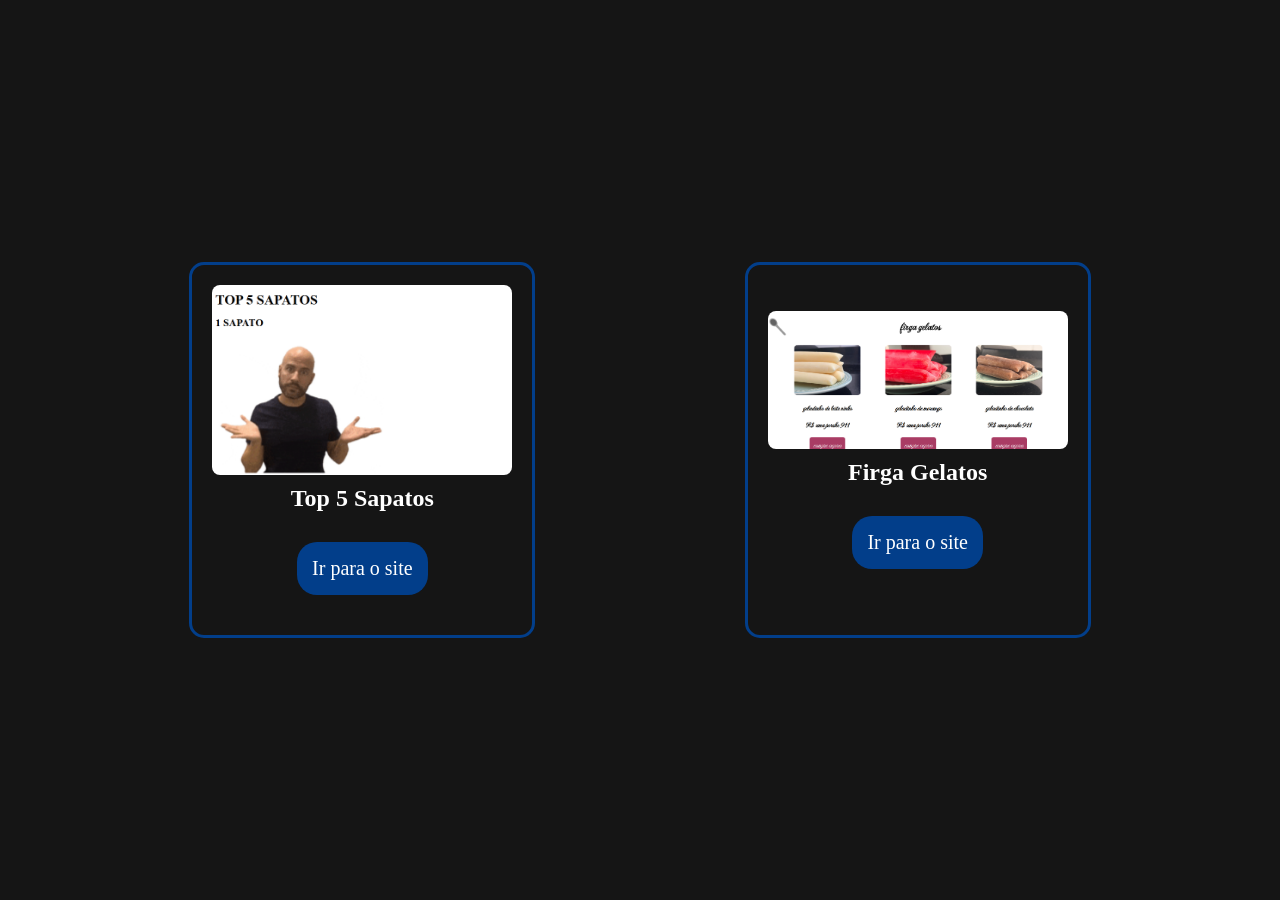
<file: index.html>
<!DOCTYPE html>
<html lang="en">
<head>
    <meta charset="UTF-8">
    <meta name="viewport" content="width=device-width, initial-scale=1.0">
    <link rel="stylesheet" href="style.css">
    <title>Sites do Cauã</title>
</head>
<body>
    <div id="hero">
        <div class="card">
            <div class="cardContent">
                <img src="images/top5sapatos_image.png" alt="">

                <div class="cardTitle">
                    <h2>Top 5 Sapatos</h2>
                </div>

                <button class="cardBtn" id="top5Btn">Ir para o site</button>
            </div>
        </div>

        <div class="card">
            <div class="cardContent">
                <img src="images/firgagelatos_image.png" alt="">

                <div class="cardTitle">
                    <h2>Firga Gelatos</h2>
                </div>

                <button class="cardBtn" id="firgaBtn">Ir para o site</button>
            </div>
        </div>
    </div>
</body>

<script src="script.js"></script>
</html>
</file>
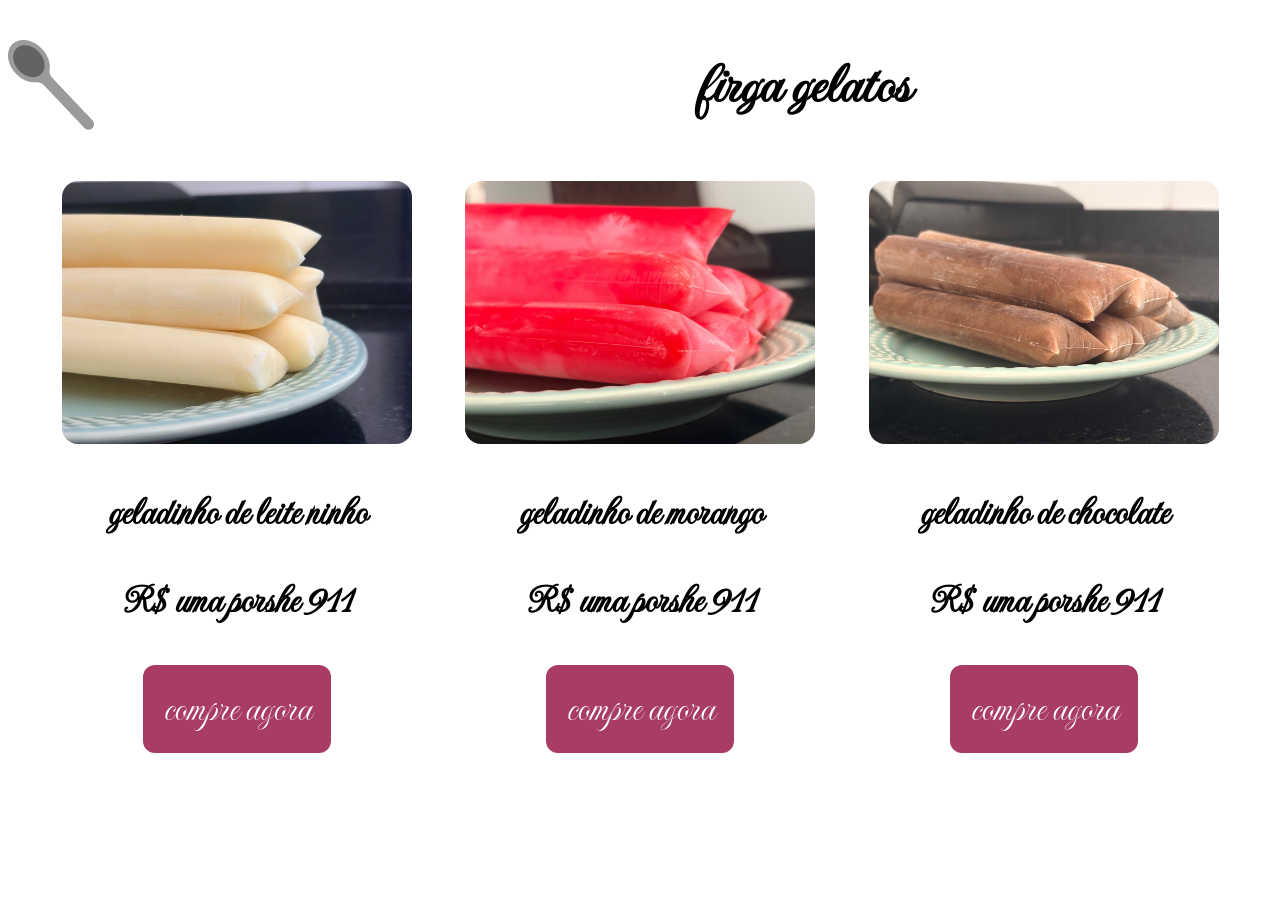
<file: site-venda/site.html>
<!DOCTYPE html>
<html lang="en">
<head>
    <meta charset="UTF-8">
    <meta name="viewport" content="width=device-width, initial-scale=1.0">
    <title>firga gelatos
    </title>
</head>
<body>
    <div id="cabecalho">
        <img src="images/logo.png" alt="">
        <h1>firga gelatos</h1>
    </div>

    <div id="telaprincipal">
        <div class="card">
            <img src="images/geladinho_ninho.jpg" alt="" class="img">
            <h3 id="nome">geladinho de leite ninho</h3>
            <h3 id="preco">R$ uma porshe 911</h3>
            <button class="btn">compre agora</button>
        </div>

        <div class="card">
            <img src="images/geladinho_morango.jpg" alt="" class="img">
            <h3 id="nome">geladinho de morango</h3>
            <h3 id="preco">R$ uma porshe 911</h3>
            <button class="btn">compre agora</button>
        </div>

        <div class="card">
            <img src="images/geladinho_chocolate.jpg" alt="" class="img">
            <h3 id="nome">geladinho de chocolate</h3>
            <h3 id="preco">R$ uma porshe 911</h3>
            <button class="btn">compre agora</button>
        </div>
    </div>
</body>

<style> 
@import url('https://fonts.googleapis.com/css2?family=Imperial+Script&display=swap');
    *{ 
        font-family: 'Imperial Script';
    }

    h1{
        margin-left: 600px;
        font-size: 60px;
    }

    #cabecalho{
        display: flex;
        align-items: center;
    }

    .img{
        width: 350px;
        border-radius: 16px;
    }

    #nome, #preco{
        font-size: 40px;
    }

    .card{
        margin-top: 20px;
        text-align: center;
    }

    .btn{
        background-color:#a93c64 ;
        color: white;
        font-size: 40px;
        border: none;
        border-radius: 12px;
        padding: 20px ;
        cursor: pointer;
        transition: linear 0.5s;
    }

    #telaprincipal{
        display: flex;
        justify-content: space-evenly;
    }

    .btn:hover{
        background-color: #ff96bc;
    }
    
</style>
</html>
</file>
<file: style.css>
* {
    margin: 0;
    padding: 0;
    box-sizing: border-box;
    font-family: 'Franklin Gothic Medium';
}

html,body{
    width: 100%;
    height: 100%;
}

body{
    display: flex;
    background-color: #151515;
    align-items: center;
}

#hero {
    width: 100%;
    display: flex;
    justify-content: space-evenly;
}

.card {
    padding: 10px;
    border-radius: 15px;
    border: #023e8a solid 3px;
    display: flex;
    margin: 20px;
    width: fit-content;
    align-items: center;
}

.cardTitle{
    margin: 10px 0px;
    width: fit-content;
    text-align: center;
    color: white;
}


img{
    width: 300px;
    border-radius: 8px;
}

.cardContent{
    padding: 10px;
    display: flex;
    flex-direction: column;
    align-items: center;
    width: fit-content;
    justify-content: space-evenly;
}

.cardBtn{
    background-color: #023e8a;
    color: white;
    border: none;
    border-radius: 20px;
    padding: 15px;
    font-size: 20px;
    margin: 20px 0px;
    cursor: pointer;
    transition: linear 0.3s;
}

.cardBtn:hover {
    background-color: #0c2648;
}
</file>
